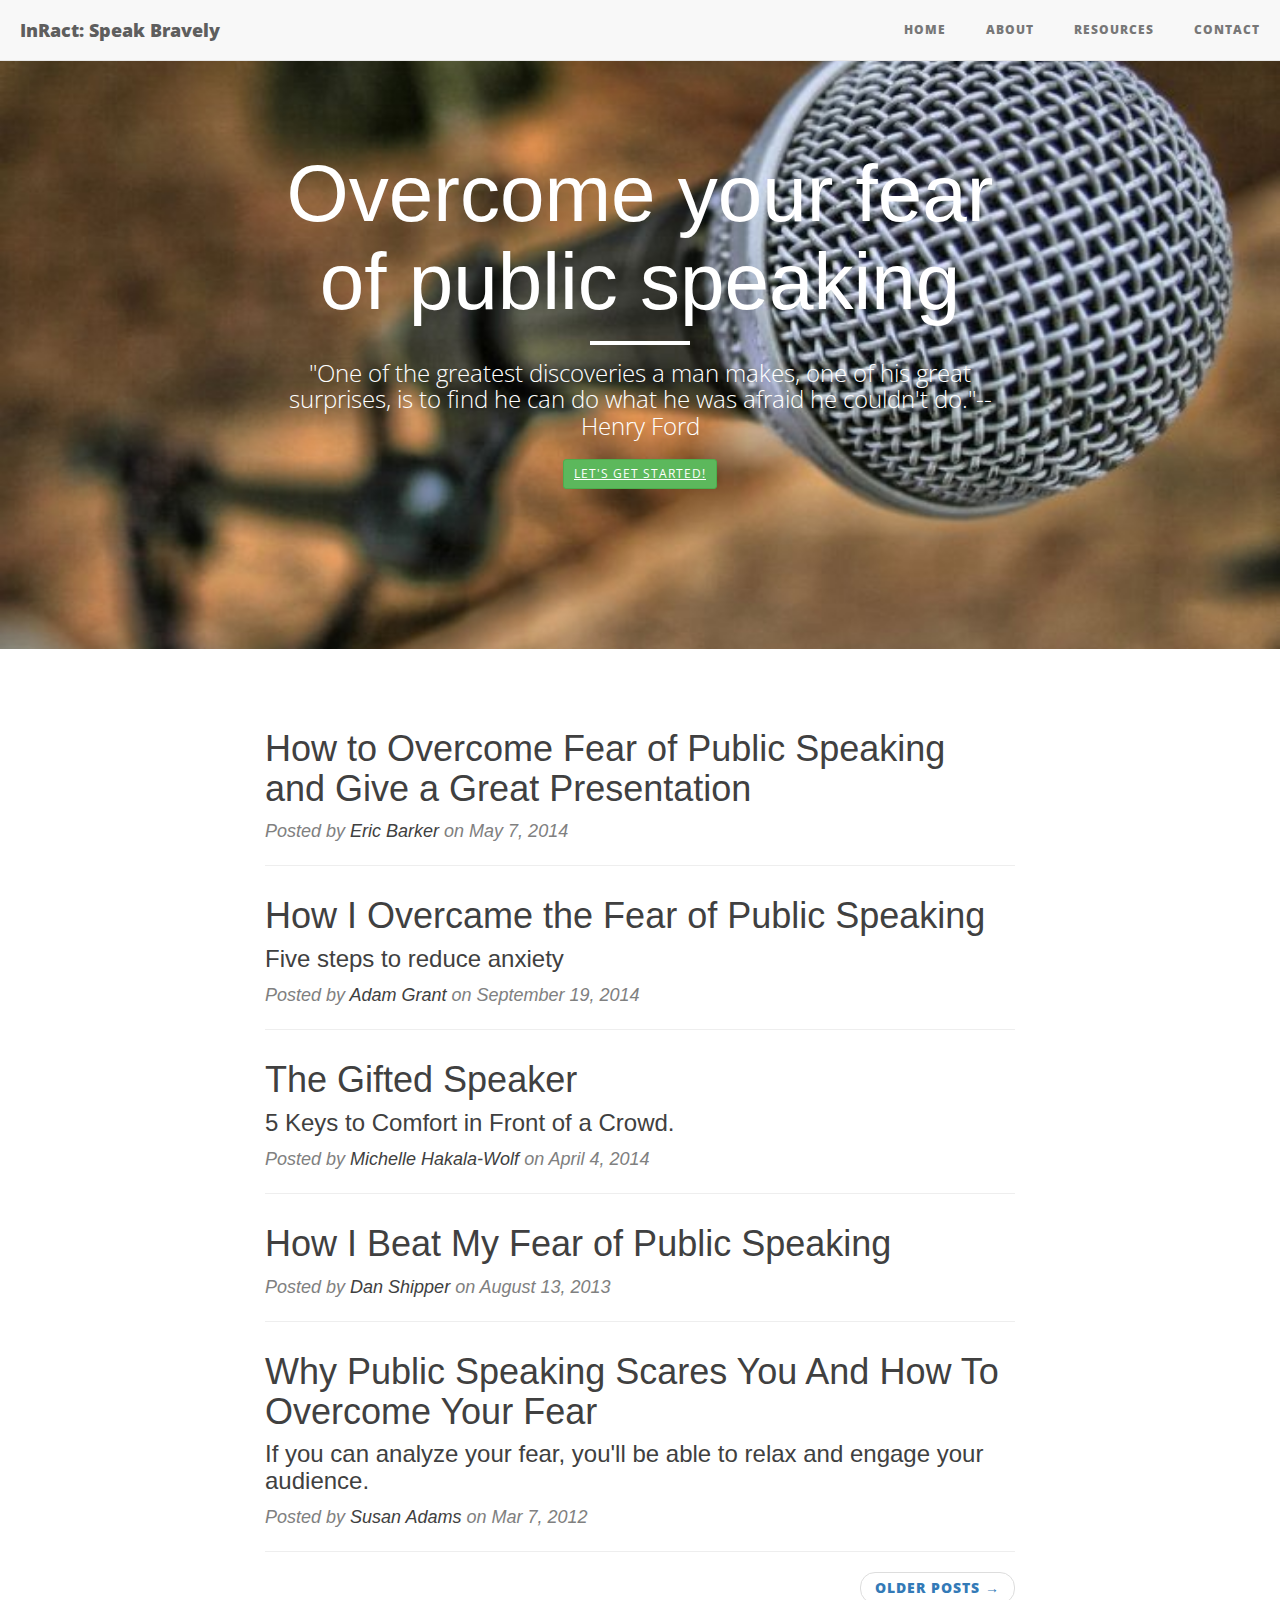
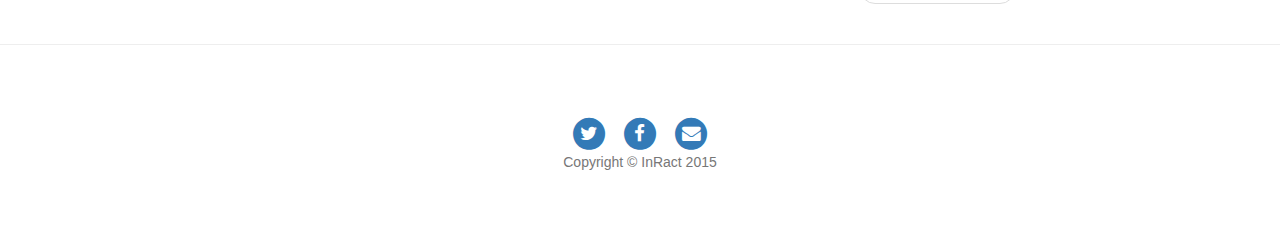
<file: index.html>
<!DOCTYPE html>
<html lang="en">

<head>

    <meta charset="utf-8">
    <meta http-equiv="X-UA-Compatible" content="IE=edge">
    <meta name="viewport" content="width=device-width, initial-scale=1">
    <meta name="description" content="">
    <meta name="author" content="">

    <title>InRact: Speak Bravely</title>

    <!-- Bootstrap Core CSS -->
    <link href="css/bootstrap.min.css" rel="stylesheet">

    <!-- Custom CSS -->
    <link href="css/clean-blog.min.css" rel="stylesheet">

    <!-- Custom Fonts -->
    <link href="http://maxcdn.bootstrapcdn.com/font-awesome/4.1.0/css/font-awesome.min.css" rel="stylesheet" type="text/css">
    <link rel="stylesheet" href="http://maxcdn.bootstrapcdn.com/bootstrap/3.3.5/css/bootstrap.min.css">
    <link href='http://fonts.googleapis.com/css?family=Lora:400,700,400italic,700italic' rel='stylesheet' type='text/css'>
    <link href='http://fonts.googleapis.com/css?family=Open+Sans:300italic,400italic,600italic,700italic,800italic,400,300,600,700,800' rel='stylesheet' type='text/css'>

    <!-- HTML5 Shim and Respond.js IE8 support of HTML5 elements and media queries -->
    <!-- WARNING: Respond.js doesn't work if you view the page via file:// -->
    <!--[if lt IE 9]>
        <script src="https://oss.maxcdn.com/libs/html5shiv/3.7.0/html5shiv.js"></script>
        <script src="https://oss.maxcdn.com/libs/respond.js/1.4.2/respond.min.js"></script>
    <![endif]-->

</head>

<body>

    <!-- Navigation -->
    <nav class="navbar navbar-default navbar-custom navbar-fixed-top">
        <div class="container-fluid">
            <!-- Brand and toggle get grouped for better mobile display -->
            <div class="navbar-header page-scroll">
                <button type="button" class="navbar-toggle" data-toggle="collapse" data-target="#bs-example-navbar-collapse-1">
                    <span class="sr-only">Toggle navigation</span>
                    <span class="icon-bar"></span>
                    <span class="icon-bar"></span>
                    <span class="icon-bar"></span>
                </button>
                <a class="navbar-brand" href="index.html">InRact: Speak Bravely</a>
            </div>

            <!-- Collect the nav links, forms, and other content for toggling -->
            <div class="collapse navbar-collapse" id="bs-example-navbar-collapse-1">
                <ul class="nav navbar-nav navbar-right">
                    <li>
                        <a href="index.html">Home</a>
                    </li>
                    <li>
                        <a href="about.html">About</a>
                    </li>
                    <li>
                        <a href="post.html">Resources</a>
                    </li>
                    <li>
                        <a href="contact.html">Contact</a>
                    </li>
                </ul>
            </div>
            <!-- /.navbar-collapse -->
        </div>
        <!-- /.container -->
    </nav>

    <!-- Page Header -->
    <!-- Set your background image for this header on the line below. -->
    <header class="intro-header" style="background-image: url('img/home-bg.jpg')">
        <div class="container">
            <div class="row">
                <div class="col-lg-8 col-lg-offset-2 col-md-10 col-md-offset-1">
                    <div class="site-heading">
                        <h1>Overcome your fear of public speaking</h1>
                        <hr class="small">
                        <span class="subheading">"One of the greatest discoveries a man makes, one of his great surprises, is to find he can do what he was afraid he couldn't do."-- Henry Ford</span>
                        </br>
                  <p><a href="#services" class="btn btn-sm btn-success"> Let's get started!</a></p>
             </div>
        </div>
  
                    </div>
                </div>
            </div>
        </div>
    </header>

    <!-- Main Content -->
    <section id="services">
    <div class="container">
        <div class="row">
            <div class="col-lg-8 col-lg-offset-2 col-md-10 col-md-offset-1">
                <div class="post-preview">
                    <a href="http://time.com/89814/how-to-overcome-fear-of-public-speaking-and-give-a-great-presentation/">
                        <h2 class="post-title">
                            How to Overcome Fear of Public Speaking and Give a Great Presentation
                        </h2>
                    </a>
                    <p class="post-meta">Posted by <a href="http://time.com/author/eric-barker/">Eric Barker</a> on May 7, 2014</p>
                </div>
                <hr>
                <div class="post-preview">
                    <a href="http://www.huffingtonpost.com/adam-grant/how-i-overcame-the-fear-o_b_5846886.html">
                        <h2 class="post-title">
                            How I Overcame the Fear of Public Speaking
                        </h2>
                        <h3 class="post-subtitle">
                            Five steps to reduce anxiety
                        </h3>
                    </a>
                    <p class="post-meta">Posted by <a href="https://mgmt.wharton.upenn.edu/profile/1323/">Adam Grant</a> on September 19, 2014</p>
                </div>
                <hr>
                <div class="post-preview">
                    <a href="http://www.huffingtonpost.com/michelle-hakalawolf/the-gifted-speaker-5-keys-to-comfort-in-front-of-a-crowd_b_5085845.html">
                        <h2 class="post-title">
                            The Gifted Speaker
                        </h2>
                         <h3 class="post-subtitle">
                            5 Keys to Comfort in Front of a Crowd.
                        </h3>
                    </a>
                    <p class="post-meta">Posted by <a href="http://www.michellehakala.com/">Michelle Hakala-Wolf </a> on April 4, 2014</p>
                </div>
                <hr>
                <div class="post-preview">
                    <a href="http://lifehacker.com/how-i-beat-my-fear-of-public-speaking-1114892182">
                        <h2 class="post-title">
                            How I Beat My Fear of Public Speaking
                        </h2>
                    </a>
                    <p class="post-meta">Posted by <a href="http://danshipper.com/">Dan Shipper</a> on August 13, 2013</p>
                </div>
                <hr>
                <div class="post-preview">
                    <a href="http://www.forbes.com/sites/susanadams/2012/03/07/why-public-speaking-scares-you-and-how-to-overcome-your-fears/">
                        <h2 class="post-title">
                            Why Public Speaking Scares You And How To Overcome Your Fear
                        </h2>
                        <h3 class="post-subtitle">
                            If you can analyze your fear, you'll be able to relax and engage your audience.
                        </h3>
                    </a>
                    <p class="post-meta">Posted by <a href="#">Susan Adams</a> on Mar 7, 2012</p>
                </div>
                <hr>
                <!-- Pager -->
                <ul class="pager">
                    <li class="next">
                        <a href="#">Older Posts &rarr;</a>
                    </li>
                </ul>
            </div>
        </div>
    </div>

    <hr>

    <!-- Footer -->
    <footer>
        <div class="container">
            <div class="row">
                <div class="col-lg-8 col-lg-offset-2 col-md-10 col-md-offset-1">
                    <ul class="list-inline text-center">
                        <li>
                            <a href="#">
                                <span class="fa-stack fa-lg">
                                    <i class="fa fa-circle fa-stack-2x"></i>
                                    <i class="fa fa-twitter fa-stack-1x fa-inverse"></i>
                                </span>
                            </a>
                        </li>
                        <li>
                            <a href="#">
                                <span class="fa-stack fa-lg">
                                    <i class="fa fa-circle fa-stack-2x"></i>
                                    <i class="fa fa-facebook fa-stack-1x fa-inverse"></i>
                                </span>
                            </a>
                        </li>
                        <li>
                            <a href="#">
                                <span class="fa-stack fa-lg">
                                    <i class="fa fa-circle fa-stack-2x"></i>
                                    <i class="fa fa-envelope fa-stack-1x fa-inverse"></i>
                                </span>
                            </a>
                        </li>
                    </ul>
                    <p class="copyright text-muted">Copyright &copy; InRact 2015</p>
                </div>
            </div>
        </div>
    </footer>

    <!-- jQuery -->
    <script src="js/jquery.js"></script>

    <!-- Bootstrap Core JavaScript -->
    <script src="js/bootstrap.min.js"></script>

    <!-- Custom Theme JavaScript -->
    <script src="js/clean-blog.min.js"></script>

</body>

</html>
</file>
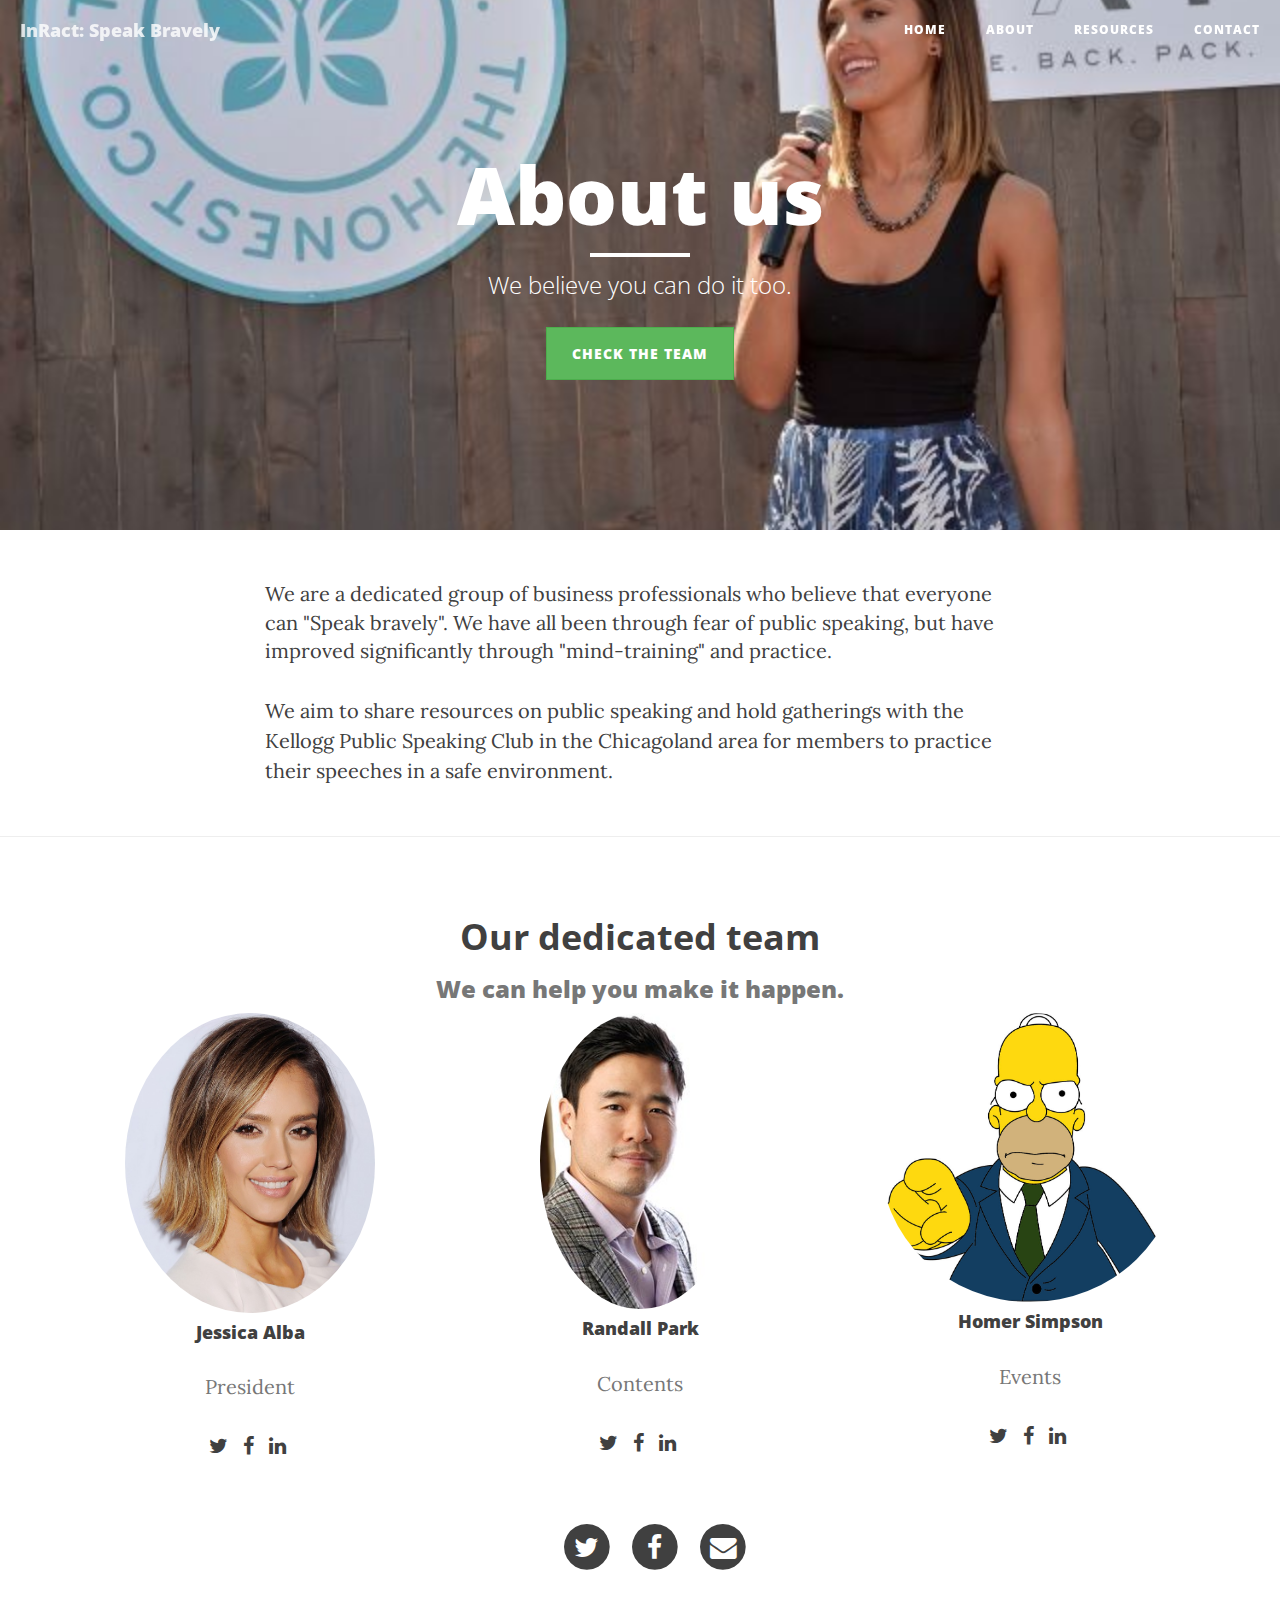
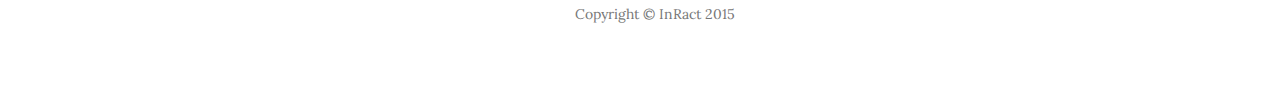
<file: about.html>
<!DOCTYPE html>
<html lang="en">

<head>

    <meta charset="utf-8">
    <meta http-equiv="X-UA-Compatible" content="IE=edge">
    <meta name="viewport" content="width=device-width, initial-scale=1">
    <meta name="description" content="">
    <meta name="author" content="">

    <title>InRact - About</title>

    <!-- Bootstrap Core CSS -->
    <link href="css/bootstrap.min.css" rel="stylesheet">

    <!-- Custom CSS -->
    <link href="css/clean-blog.min.css" rel="stylesheet">

    <!-- Custom Fonts -->
    <link href="http://maxcdn.bootstrapcdn.com/font-awesome/4.1.0/css/font-awesome.min.css" rel="stylesheet" type="text/css">
    <link href='http://fonts.googleapis.com/css?family=Lora:400,700,400italic,700italic' rel='stylesheet' type='text/css'>
    <link href='http://fonts.googleapis.com/css?family=Open+Sans:300italic,400italic,600italic,700italic,800italic,400,300,600,700,800' rel='stylesheet' type='text/css'>

    <!-- HTML5 Shim and Respond.js IE8 support of HTML5 elements and media queries -->
    <!-- WARNING: Respond.js doesn't work if you view the page via file:// -->
    <!--[if lt IE 9]>
        <script src="https://oss.maxcdn.com/libs/html5shiv/3.7.0/html5shiv.js"></script>
        <script src="https://oss.maxcdn.com/libs/respond.js/1.4.2/respond.min.js"></script>
    <![endif]-->

</head>

<body>

    <!-- Navigation -->
    <nav class="navbar navbar-default navbar-custom navbar-fixed-top">
        <div class="container-fluid">
            <!-- Brand and toggle get grouped for better mobile display -->
            <div class="navbar-header page-scroll">
                <button type="button" class="navbar-toggle" data-toggle="collapse" data-target="#bs-example-navbar-collapse-1">
                    <span class="sr-only">Toggle navigation</span>
                    <span class="icon-bar"></span>
                    <span class="icon-bar"></span>
                    <span class="icon-bar"></span>
                </button>
                <a class="navbar-brand" href="index.html">InRact: Speak Bravely</a>
            </div>

            <!-- Collect the nav links, forms, and other content for toggling -->
            <div class="collapse navbar-collapse" id="bs-example-navbar-collapse-1">
                <ul class="nav navbar-nav navbar-right">
                    <li>
                        <a href="index.html">Home</a>
                    </li>
                    <li>
                        <a href="about.html">About</a>
                    </li>
                    <li>
                        <a href="post.html">Resources</a>
                    </li>
                    <li>
                        <a href="contact.html">Contact</a>
                    </li>
                </ul>
            </div>
            <!-- /.navbar-collapse -->
        </div>
        <!-- /.container -->
    </nav>

    <!-- Page Header -->
    <!-- Set your background image for this header on the line below. -->
    <header class="intro-header" style="background-image: url('img/about-bg.jpg'); vertical-align: top;">
        <div class="container">
            <div class="row">
                <div class="col-lg-8 col-lg-offset-2 col-md-10 col-md-offset-1">
                    <div class="page-heading">
                        <h1>About us</h1>
                        <hr class="small">
                        <span class="subheading">We believe you can do it too.</span>
                        </br>
                        <a href="#team" class="btn btn-sm btn-success"> Check the team</a>
                    </div>
                </div>
            </div>
        </div>
    </header>

    <!-- Main Content (About us) -->
    <div class="container">
        <div class="row">
            <div class="col-lg-8 col-lg-offset-2 col-md-10 col-md-offset-1">
                We are a dedicated group of business professionals who believe that everyone can "Speak bravely". We have all been through fear of public speaking, but have improved significantly through "mind-training" and practice.
                <p> We aim to share resources on public speaking and hold gatherings with the Kellogg Public Speaking Club in the Chicagoland area for members to practice their speeches in a safe environment.
            </div>
        </div>
    </div>
    <hr>
    <!-- Team info -->
        <section id="team">
        <div class="container">
            <div class="row">
                <div class="col-lg-12 text-center">
                    <h2 class="section-heading">Our dedicated team</h2>
                    <h3 class="section-subheading text-muted">We can help you make it happen.</h3>
                </div>
            </div>
            <center>
            <div class="row">
                <div class="col-sm-4">
                    <div class="team-member">
                        <img src="img/jalba.jpg" class="img-responsive img-circle" alt="" height="250" width="250">
                        <h4>Jessica Alba</h4>
                        <p class="text-muted">President</p>
                        <ul class="list-inline social-buttons">
                            <li><a href="#"><i class="fa fa-twitter"></i></a>
                            </li>
                            <li><a href="#"><i class="fa fa-facebook"></i></a>
                            </li>
                            <li><a href="#"><i class="fa fa-linkedin"></i></a>
                            </li>
                        </ul>
                    </div>
                </div>
                <div class="col-sm-4">
                    <div class="team-member">
                        <img src="img/rpark.jpg" class="img-responsive img-circle" alt="" width="200">
                        <h4>Randall Park</h4>
                        <p class="text-muted">Contents</p>
                        <ul class="list-inline social-buttons">
                            <li><a href="#"><i class="fa fa-twitter"></i></a>
                            </li>
                            <li><a href="#"><i class="fa fa-facebook"></i></a>
                            </li>
                            <li><a href="#"><i class="fa fa-linkedin"></i></a>
                            </li>
                        </ul>
                    </div>
                </div>
                <div class="col-sm-4">
                    <div class="team-member">
                        <img src="img/hsimpson.jpg" class="img-responsive img-circle" alt="" width="300" >
                        <h4>Homer Simpson</h4>
                        <p class="text-muted">Events</p>
                        <ul class="list-inline social-buttons">
                            <li><a href="#"><i class="fa fa-twitter"></i></a>
                            </li>
                            <li><a href="#"><i class="fa fa-facebook"></i></a>
                            </li>
                            <li><a href="#"><i class="fa fa-linkedin"></i></a>
                            </li>
                        </ul>
                    </div>
                </div>
            </div>
            </center>
    <!-- Footer -->
    <footer>
        <div class="container">
            <div class="row">
                <div class="col-lg-8 col-lg-offset-2 col-md-10 col-md-offset-1">
                    <ul class="list-inline text-center">
                        <li>
                            <a href="#">
                                <span class="fa-stack fa-lg">
                                    <i class="fa fa-circle fa-stack-2x"></i>
                                    <i class="fa fa-twitter fa-stack-1x fa-inverse"></i>
                                </span>
                            </a>
                        </li>
                        <li>
                            <a href="#">
                                <span class="fa-stack fa-lg">
                                    <i class="fa fa-circle fa-stack-2x"></i>
                                    <i class="fa fa-facebook fa-stack-1x fa-inverse"></i>
                                </span>
                            </a>
                        </li>
                        <li>
                            <a href="#">
                                <span class="fa-stack fa-lg">
                                    <i class="fa fa-circle fa-stack-2x"></i>
                                    <i class="fa fa-envelope fa-stack-1x fa-inverse"></i>
                                </span>
                            </a>
                        </li>
                    </ul>
                    <p class="copyright text-muted">Copyright &copy; InRact 2015</p>
                </div>
            </div>
        </div>
    </footer>

    <!-- jQuery -->
    <script src="js/jquery.js"></script>

    <!-- Bootstrap Core JavaScript -->
    <script src="js/bootstrap.min.js"></script>

    <!-- Custom Theme JavaScript -->
    <script src="js/clean-blog.min.js"></script>

</body>

</html>
</file>
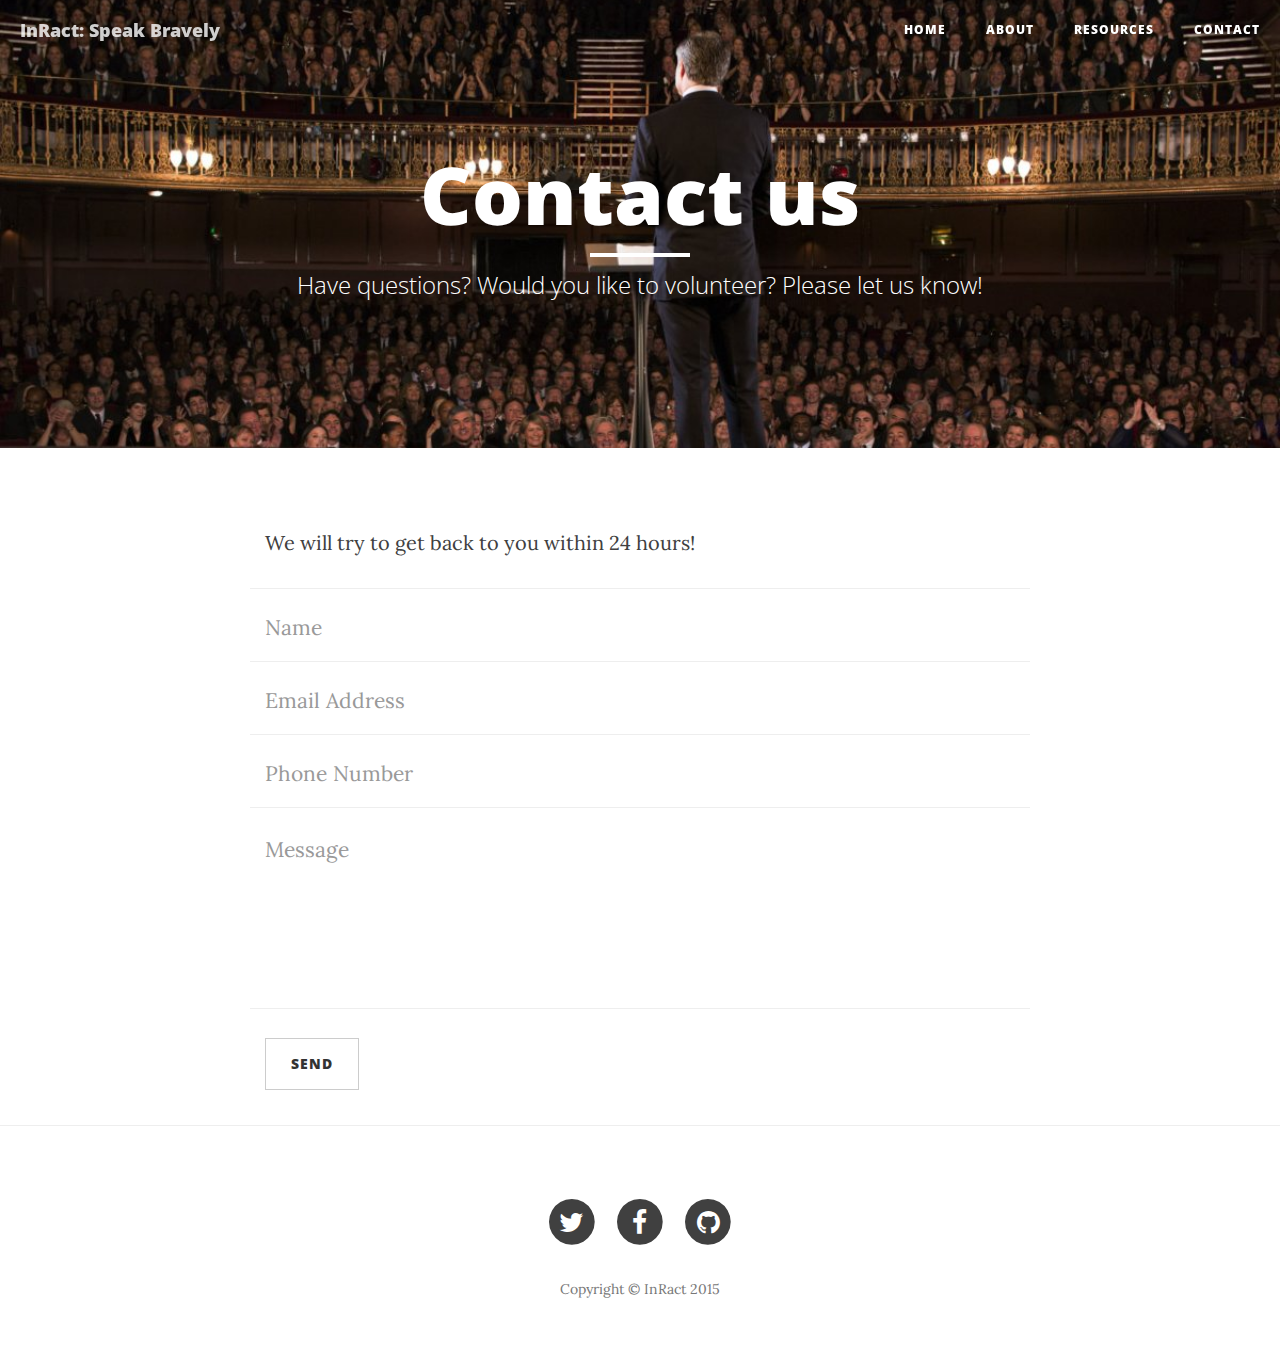
<file: contact.html>
<!DOCTYPE html>
<html lang="en">

<head>

    <meta charset="utf-8">
    <meta http-equiv="X-UA-Compatible" content="IE=edge">
    <meta name="viewport" content="width=device-width, initial-scale=1">
    <meta name="description" content="">
    <meta name="author" content="">

    <title>InRact - Contact</title>

    <!-- Bootstrap Core CSS -->
    <link href="css/bootstrap.min.css" rel="stylesheet">

    <!-- Custom CSS -->
    <link href="css/clean-blog.min.css" rel="stylesheet">

    <!-- Custom Fonts -->
    <link href="http://maxcdn.bootstrapcdn.com/font-awesome/4.1.0/css/font-awesome.min.css" rel="stylesheet" type="text/css">
    <link href='http://fonts.googleapis.com/css?family=Lora:400,700,400italic,700italic' rel='stylesheet' type='text/css'>
    <link href='http://fonts.googleapis.com/css?family=Open+Sans:300italic,400italic,600italic,700italic,800italic,400,300,600,700,800' rel='stylesheet' type='text/css'>

    <!-- HTML5 Shim and Respond.js IE8 support of HTML5 elements and media queries -->
    <!-- WARNING: Respond.js doesn't work if you view the page via file:// -->
    <!--[if lt IE 9]>
        <script src="https://oss.maxcdn.com/libs/html5shiv/3.7.0/html5shiv.js"></script>
        <script src="https://oss.maxcdn.com/libs/respond.js/1.4.2/respond.min.js"></script>
    <![endif]-->

</head>

<body>

    <!-- Navigation -->
    <nav class="navbar navbar-default navbar-custom navbar-fixed-top">
        <div class="container-fluid">
            <!-- Brand and toggle get grouped for better mobile display -->
            <div class="navbar-header page-scroll">
                <button type="button" class="navbar-toggle" data-toggle="collapse" data-target="#bs-example-navbar-collapse-1">
                    <span class="sr-only">Toggle navigation</span>
                    <span class="icon-bar"></span>
                    <span class="icon-bar"></span>
                    <span class="icon-bar"></span>
                </button>
                <a class="navbar-brand" href="index.html">InRact: Speak Bravely</a>
            </div>

            <!-- Collect the nav links, forms, and other content for toggling -->
            <div class="collapse navbar-collapse" id="bs-example-navbar-collapse-1">
                <ul class="nav navbar-nav navbar-right">
                    <li>
                        <a href="index.html">Home</a>
                    </li>
                    <li>
                        <a href="about.html">About</a>
                    </li>
                    <li>
                        <a href="post.html">Resources</a>
                    </li>
                    <li>
                        <a href="contact.html">Contact</a>
                    </li>
                </ul>
            </div>
            <!-- /.navbar-collapse -->
        </div>
        <!-- /.container -->
    </nav>

    <!-- Page Header -->
    <!-- Set your background image for this header on the line below. -->
    <header class="intro-header" style="background-image: url('img/contact-bg.jpg')">
        <div class="container">
            <div class="row">
                <div class="col-lg-8 col-lg-offset-2 col-md-10 col-md-offset-1">
                    <div class="page-heading">
                        <h1>Contact us</h1>
                        <hr class="small">
                        <span class="subheading">Have questions? Would you like to volunteer? Please let us know! </span>
                    </div>
                </div>
            </div>
        </div>
    </header>

    <!-- Main Content -->
    <div class="container">
        <div class="row">
            <div class="col-lg-8 col-lg-offset-2 col-md-10 col-md-offset-1">
                <p>We will try to get back to you within 24 hours!</p>
                <!-- Contact Form - Enter your email address on line 19 of the mail/contact_me.php file to make this form work. -->
                <!-- WARNING: Some web hosts do not allow emails to be sent through forms to common mail hosts like Gmail or Yahoo. It's recommended that you use a private domain email address! -->
                <!-- NOTE: To use the contact form, your site must be on a live web host with PHP! The form will not work locally! -->
                <form name="sentMessage" id="contactForm" novalidate>
                    <div class="row control-group">
                        <div class="form-group col-xs-12 floating-label-form-group controls">
                            <label>Name</label>
                            <input type="text" class="form-control" placeholder="Name" id="name" required data-validation-required-message="Please enter your name.">
                            <p class="help-block text-danger"></p>
                        </div>
                    </div>
                    <div class="row control-group">
                        <div class="form-group col-xs-12 floating-label-form-group controls">
                            <label>Email Address</label>
                            <input type="email" class="form-control" placeholder="Email Address" id="email" required data-validation-required-message="Please enter your email address.">
                            <p class="help-block text-danger"></p>
                        </div>
                    </div>
                    <div class="row control-group">
                        <div class="form-group col-xs-12 floating-label-form-group controls">
                            <label>Phone Number</label>
                            <input type="tel" class="form-control" placeholder="Phone Number" id="phone" required data-validation-required-message="Please enter your phone number.">
                            <p class="help-block text-danger"></p>
                        </div>
                    </div>
                    <div class="row control-group">
                        <div class="form-group col-xs-12 floating-label-form-group controls">
                            <label>Message</label>
                            <textarea rows="5" class="form-control" placeholder="Message" id="message" required data-validation-required-message="Please enter a message."></textarea>
                            <p class="help-block text-danger"></p>
                        </div>
                    </div>
                    <br>
                    <div id="success"></div>
                    <div class="row">
                        <div class="form-group col-xs-12">
                            <button type="submit" class="btn btn-default">Send</button>
                        </div>
                    </div>
                </form>
            </div>
        </div>
    </div>

    <hr>

    <!-- Footer -->
    <footer>
        <div class="container">
            <div class="row">
                <div class="col-lg-8 col-lg-offset-2 col-md-10 col-md-offset-1">
                    <ul class="list-inline text-center">
                        <li>
                            <a href="#">
                                <span class="fa-stack fa-lg">
                                    <i class="fa fa-circle fa-stack-2x"></i>
                                    <i class="fa fa-twitter fa-stack-1x fa-inverse"></i>
                                </span>
                            </a>
                        </li>
                        <li>
                            <a href="#">
                                <span class="fa-stack fa-lg">
                                    <i class="fa fa-circle fa-stack-2x"></i>
                                    <i class="fa fa-facebook fa-stack-1x fa-inverse"></i>
                                </span>
                            </a>
                        </li>
                        <li>
                            <a href="#">
                                <span class="fa-stack fa-lg">
                                    <i class="fa fa-circle fa-stack-2x"></i>
                                    <i class="fa fa-github fa-stack-1x fa-inverse"></i>
                                </span>
                            </a>
                        </li>
                    </ul>
                    <p class="copyright text-muted">Copyright &copy; InRact 2015</p>
                </div>
            </div>
        </div>
    </footer>

    <!-- jQuery -->
    <script src="js/jquery.js"></script>

    <!-- Bootstrap Core JavaScript -->
    <script src="js/bootstrap.min.js"></script>

    <!-- Custom Theme JavaScript -->
    <script src="js/clean-blog.min.js"></script>

</body>

</html>
</file>
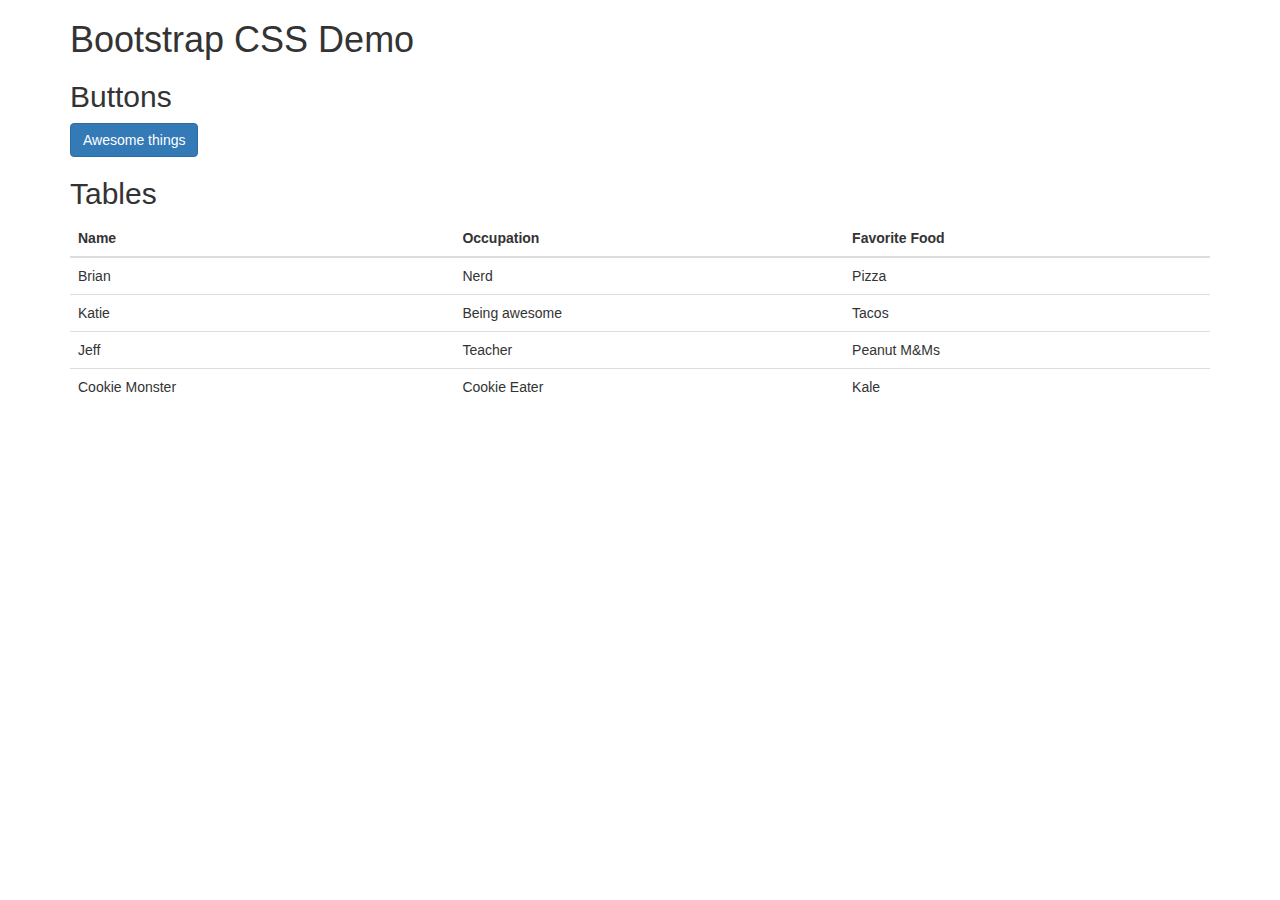
<file: css-hw2.html>
<!DOCTYPE html>
<html>
<head>
  <title>Bootstrap Me</title>
  <meta charset="UTF-8">
  <link rel="stylesheet" href="http://maxcdn.bootstrapcdn.com/bootstrap/3.3.5/css/bootstrap.min.css">
  <script src="http://ajax.googleapis.com/ajax/libs/jquery/1.11.3/jquery.min.js"></script>
  <script src="http://maxcdn.bootstrapcdn.com/bootstrap/3.3.5/js/bootstrap.min.js"></script>
</head>
<body>
  <div class="container">
    
    <h1>Bootstrap CSS Demo</h1>

    <h2>Buttons</h2>

    <p>
      <a class="btn btn-primary" href="http://golearntocode.com/">Awesome things</a>
    </p>

    <h2>Tables</h2>

    <table class="table table-hover">
      <thead>
        <tr>
          <th>Name</th>
          <th>Occupation</th>
          <th>Favorite Food</th>
        </tr>
      </thead>
      <tbody>
        <tr>
          <td>Brian</td>
          <td>Nerd</td>
          <td>Pizza</td>
        </tr>
        <tr>
          <td>Katie</td>
          <td>Being awesome</td>
          <td>Tacos</td>
        </tr>
        <tr>
          <td>Jeff</td>
          <td>Teacher</td>
          <td>Peanut M&Ms</td>
        </tr>
        <tr>
          <td>Cookie Monster</td>
          <td>Cookie Eater</td>
          <td>Kale</td>
        </tr>
      </tbody>
    </table>
  </div>
</body>
</html>
</file>
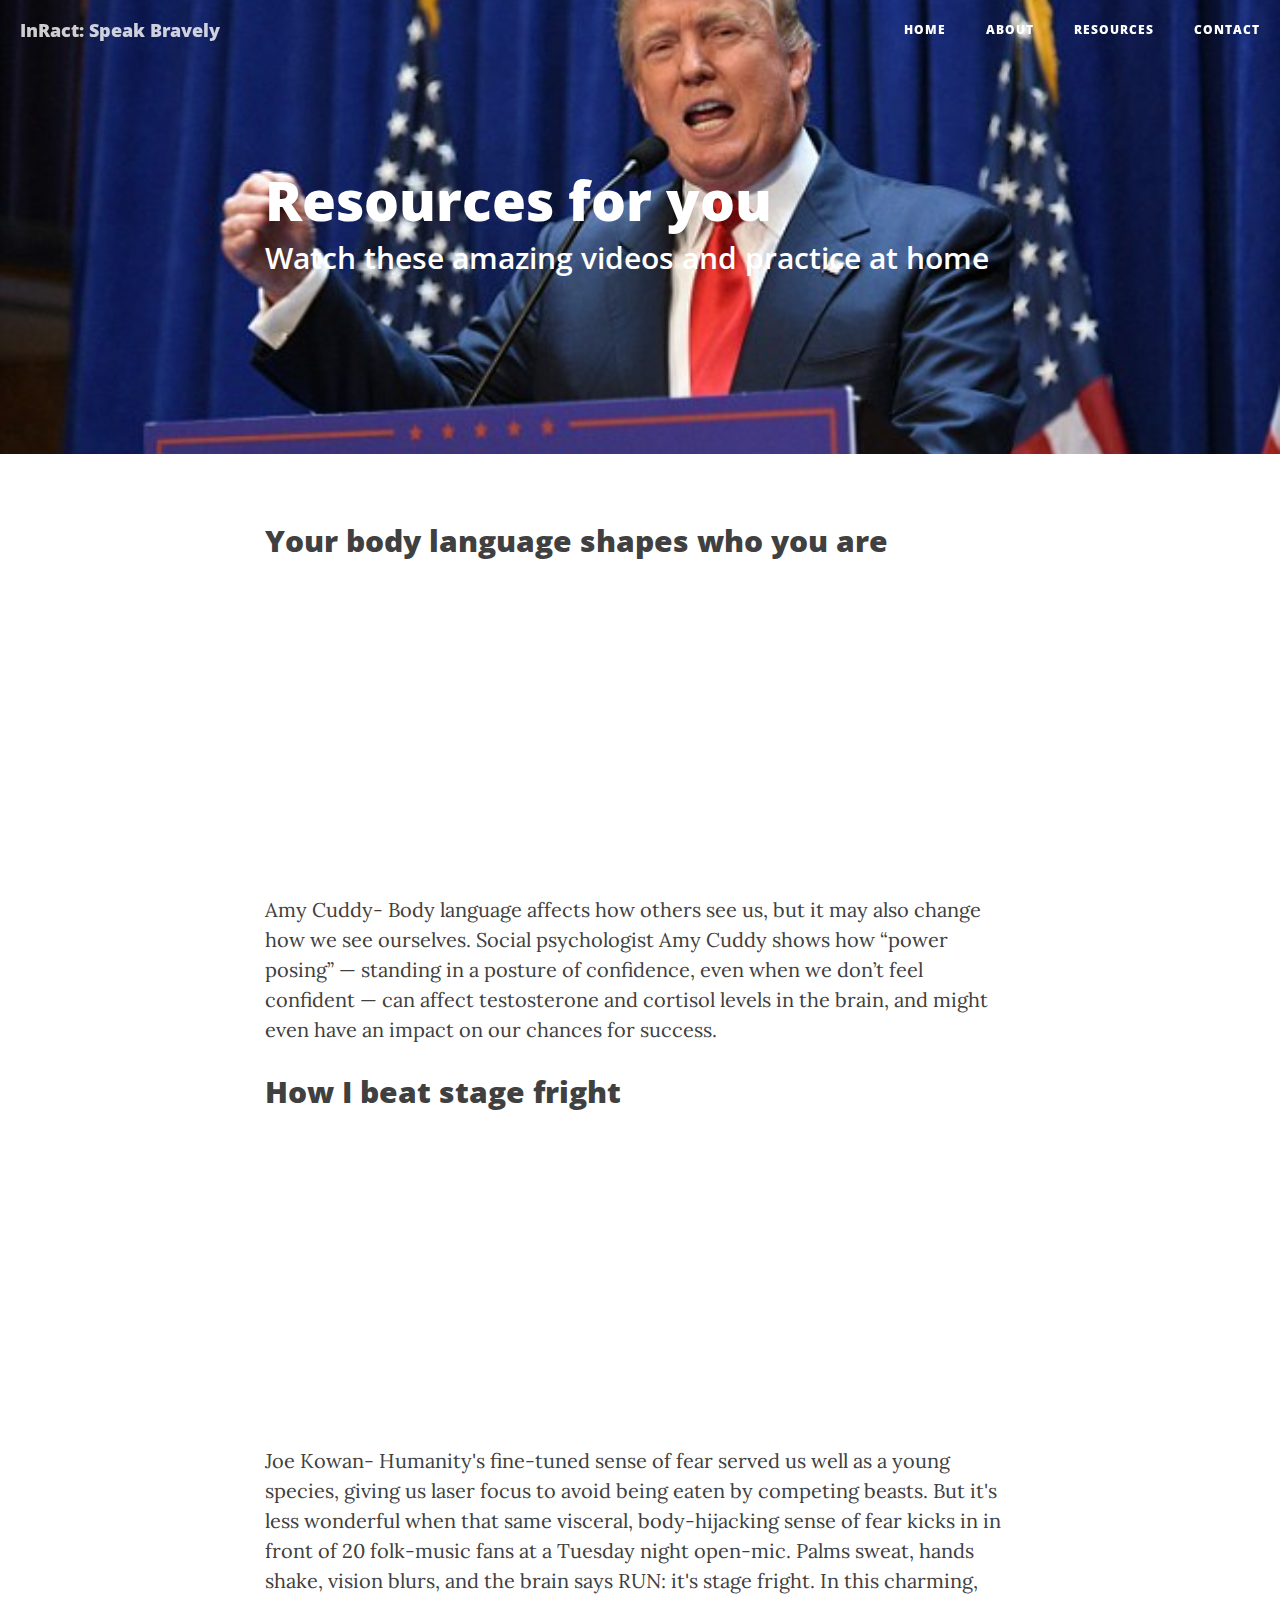
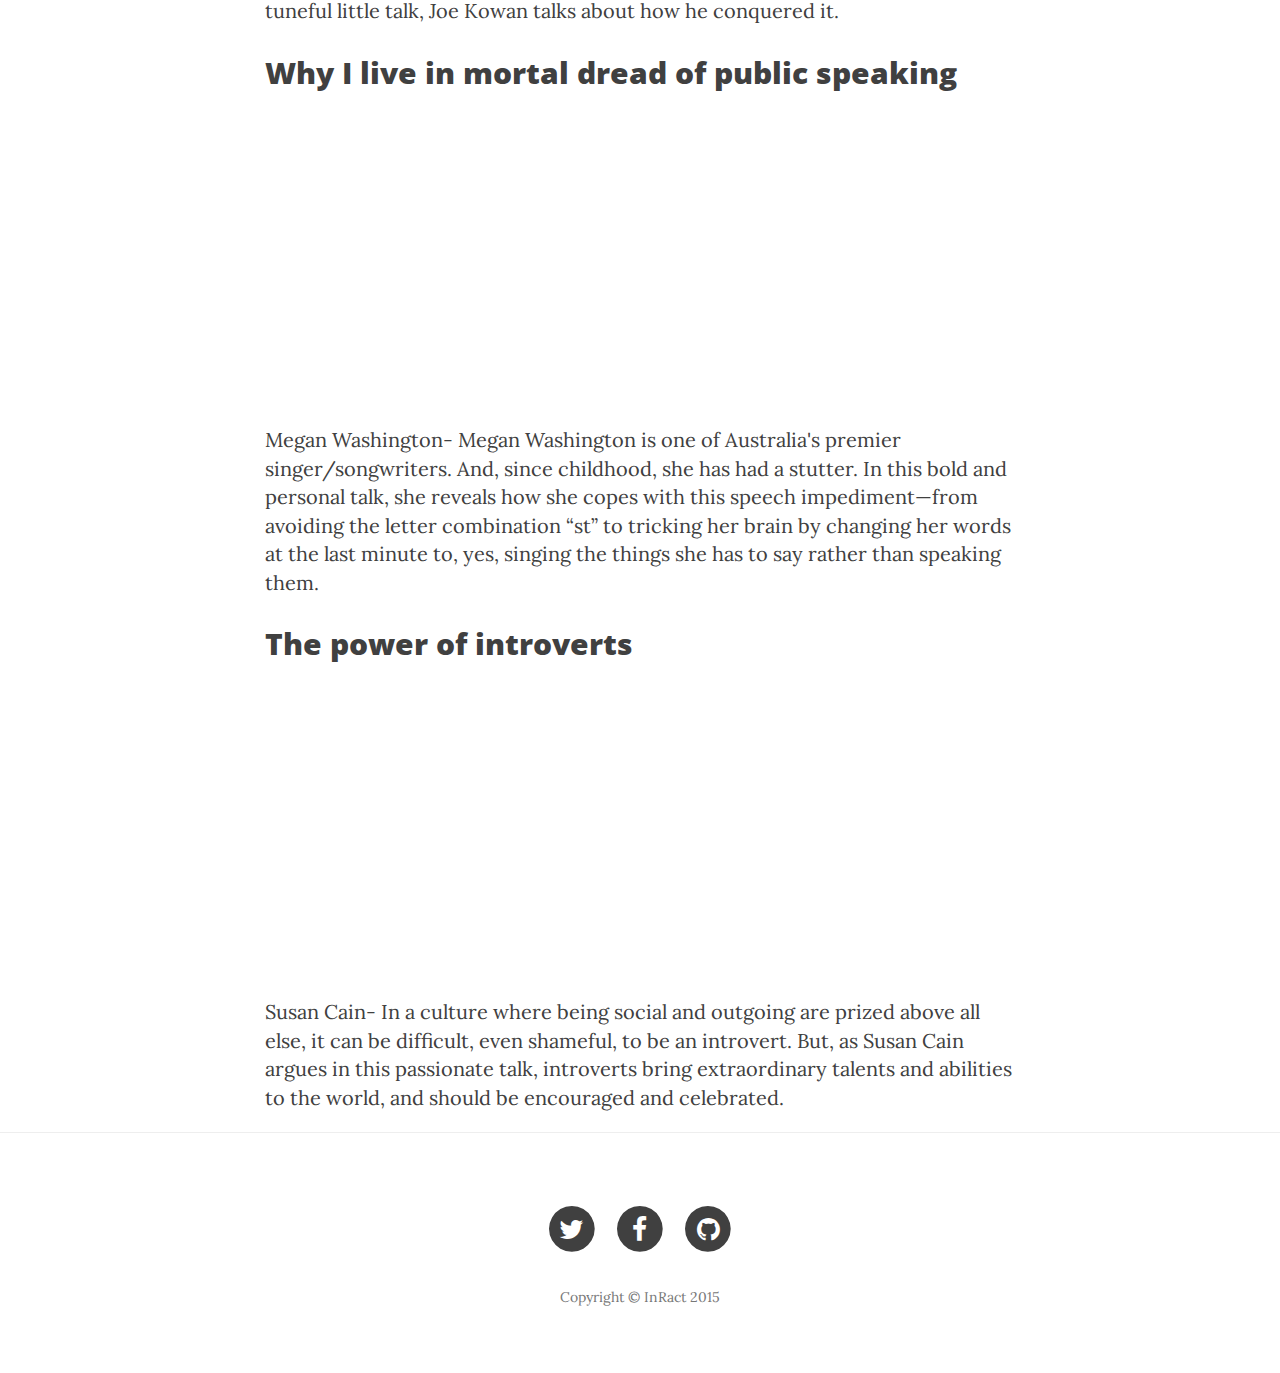
<file: post.html>
<!DOCTYPE html>
<html lang="en">

<head>

    <meta charset="utf-8">
    <meta http-equiv="X-UA-Compatible" content="IE=edge">
    <meta name="viewport" content="width=device-width, initial-scale=1">
    <meta name="description" content="">
    <meta name="author" content="">

    <title>InRact- Speak bravely </title>

    <!-- Bootstrap Core CSS -->
    <link href="css/bootstrap.min.css" rel="stylesheet">

    <!-- Custom CSS -->
    <link href="css/clean-blog.min.css" rel="stylesheet">

    <!-- Custom Fonts -->
    <link href="http://maxcdn.bootstrapcdn.com/font-awesome/4.1.0/css/font-awesome.min.css" rel="stylesheet" type="text/css">
    <link href='http://fonts.googleapis.com/css?family=Lora:400,700,400italic,700italic' rel='stylesheet' type='text/css'>
    <link href='http://fonts.googleapis.com/css?family=Open+Sans:300italic,400italic,600italic,700italic,800italic,400,300,600,700,800' rel='stylesheet' type='text/css'>

    <!-- HTML5 Shim and Respond.js IE8 support of HTML5 elements and media queries -->
    <!-- WARNING: Respond.js doesn't work if you view the page via file:// -->
    <!--[if lt IE 9]>
        <script src="https://oss.maxcdn.com/libs/html5shiv/3.7.0/html5shiv.js"></script>
        <script src="https://oss.maxcdn.com/libs/respond.js/1.4.2/respond.min.js"></script>
    <![endif]-->

</head>

<body>

    <!-- Navigation -->
    <nav class="navbar navbar-default navbar-custom navbar-fixed-top">
        <div class="container-fluid">
            <!-- Brand and toggle get grouped for better mobile display -->
            <div class="navbar-header page-scroll">
                <button type="button" class="navbar-toggle" data-toggle="collapse" data-target="#bs-example-navbar-collapse-1">
                    <span class="sr-only">Toggle navigation</span>
                    <span class="icon-bar"></span>
                    <span class="icon-bar"></span>
                    <span class="icon-bar"></span>
                </button>
                <a class="navbar-brand" href="index.html">InRact: Speak Bravely</a>
            </div>

            <!-- Collect the nav links, forms, and other content for toggling -->
            <div class="collapse navbar-collapse" id="bs-example-navbar-collapse-1">
                <ul class="nav navbar-nav navbar-right">
                    <li>
                        <a href="index.html">Home</a>
                    </li>
                    <li>
                        <a href="about.html">About</a>
                    </li>
                    <li>
                        <a href="post.html">Resources</a>
                    </li>
                    <li>
                        <a href="contact.html">Contact</a>
                    </li>
                </ul>
            </div>
            <!-- /.navbar-collapse -->
        </div>
        <!-- /.container -->
    </nav>

    <!-- Page Header -->
    <!-- Set your background image for this header on the line below. -->
    <header class="intro-header" style="background-image: url('img/post-bg.jpg')">
        <div class="container">
            <div class="row">
                <div class="col-lg-8 col-lg-offset-2 col-md-10 col-md-offset-1">
                    <div class="post-heading">
                        <h1>Resources for you</h1>
                        <h2 class="subheading">Watch these amazing videos and practice at home</h2>
                    </div>
                </div>
            </div>
        </div>
    </header>

    <!-- Post Content -->
    <article>
        <div class="container">
            <div class="row">
                <div class="col-lg-8 col-lg-offset-2 col-md-10 col-md-offset-1">
                    <h2>Your body language shapes who you are </h2>
                    <p>
                    <iframe width="600" height="300" src="https://www.youtube.com/embed/Ks-_Mh1QhMc" frameborder="0" allowfullscreen></iframe>
                    </br>
                    Amy Cuddy- Body language affects how others see us, but it may also change how we see ourselves. Social psychologist Amy Cuddy shows how “power posing” — standing in a posture of confidence, even when we don’t feel confident — can affect testosterone and cortisol levels in the brain, and might even have an impact on our chances for success.
                    <p>
                    <h2>How I beat stage fright </h2>
                    <p>
                    <iframe width="600" height="300" src="https://www.youtube.com/embed/lq_BVyou38s" frameborder="0" allowfullscreen></iframe>
                    </br>
                    Joe Kowan- Humanity's fine-tuned sense of fear served us well as a young species, giving us laser focus to avoid being eaten by competing beasts. But it's less wonderful when that same visceral, body-hijacking sense of fear kicks in in front of 20 folk-music fans at a Tuesday night open-mic. Palms sweat, hands shake, vision blurs, and the brain says RUN: it's stage fright. In this charming, tuneful little talk, Joe Kowan talks about how he conquered it.
                    </p>
                    <h2>Why I live in mortal dread of public speaking </h2>
                    </p>
                    <iframe width="600" height="300" src="https://www.youtube.com/embed/xDH0BfsPVS8" frameborder="0" allowfullscreen></iframe>
                    </br>
                    Megan Washington- Megan Washington is one of Australia's premier singer/songwriters. And, since childhood, she has had a stutter. In this bold and personal talk, she reveals how she copes with this speech impediment—from avoiding the letter combination “st” to tricking her brain by changing her words at the last minute to, yes, singing the things she has to say rather than speaking them.
                    <P>
                    <h2>The power of introverts </h2>
                    </p>
                    <iframe width="600" height="300" src="https://www.youtube.com/embed/c0KYU2j0TM4" frameborder="0" allowfullscreen></iframe>
                    </br>
                    Susan Cain- In a culture where being social and outgoing are prized above all else, it can be difficult, even shameful, to be an introvert. But, as Susan Cain argues in this passionate talk, introverts bring extraordinary talents and abilities to the world, and should be encouraged and celebrated.
                </div>
            </div>
        </div>
    </article>

    <hr>

    <!-- Footer -->
    <footer>
        <div class="container">
            <div class="row">
                <div class="col-lg-8 col-lg-offset-2 col-md-10 col-md-offset-1">
                    <ul class="list-inline text-center">
                        <li>
                            <a href="#">
                                <span class="fa-stack fa-lg">
                                    <i class="fa fa-circle fa-stack-2x"></i>
                                    <i class="fa fa-twitter fa-stack-1x fa-inverse"></i>
                                </span>
                            </a>
                        </li>
                        <li>
                            <a href="#">
                                <span class="fa-stack fa-lg">
                                    <i class="fa fa-circle fa-stack-2x"></i>
                                    <i class="fa fa-facebook fa-stack-1x fa-inverse"></i>
                                </span>
                            </a>
                        </li>
                        <li>
                            <a href="#">
                                <span class="fa-stack fa-lg">
                                    <i class="fa fa-circle fa-stack-2x"></i>
                                    <i class="fa fa-github fa-stack-1x fa-inverse"></i>
                                </span>
                            </a>
                        </li>
                    </ul>
                    <p class="copyright text-muted">Copyright &copy; InRact 2015</p>
                </div>
            </div>
        </div>
    </footer>

    <!-- jQuery -->
    <script src="js/jquery.js"></script>

    <!-- Bootstrap Core JavaScript -->
    <script src="js/bootstrap.min.js"></script>

    <!-- Custom Theme JavaScript -->
    <script src="js/clean-blog.min.js"></script>

</body>

</html>
</file>
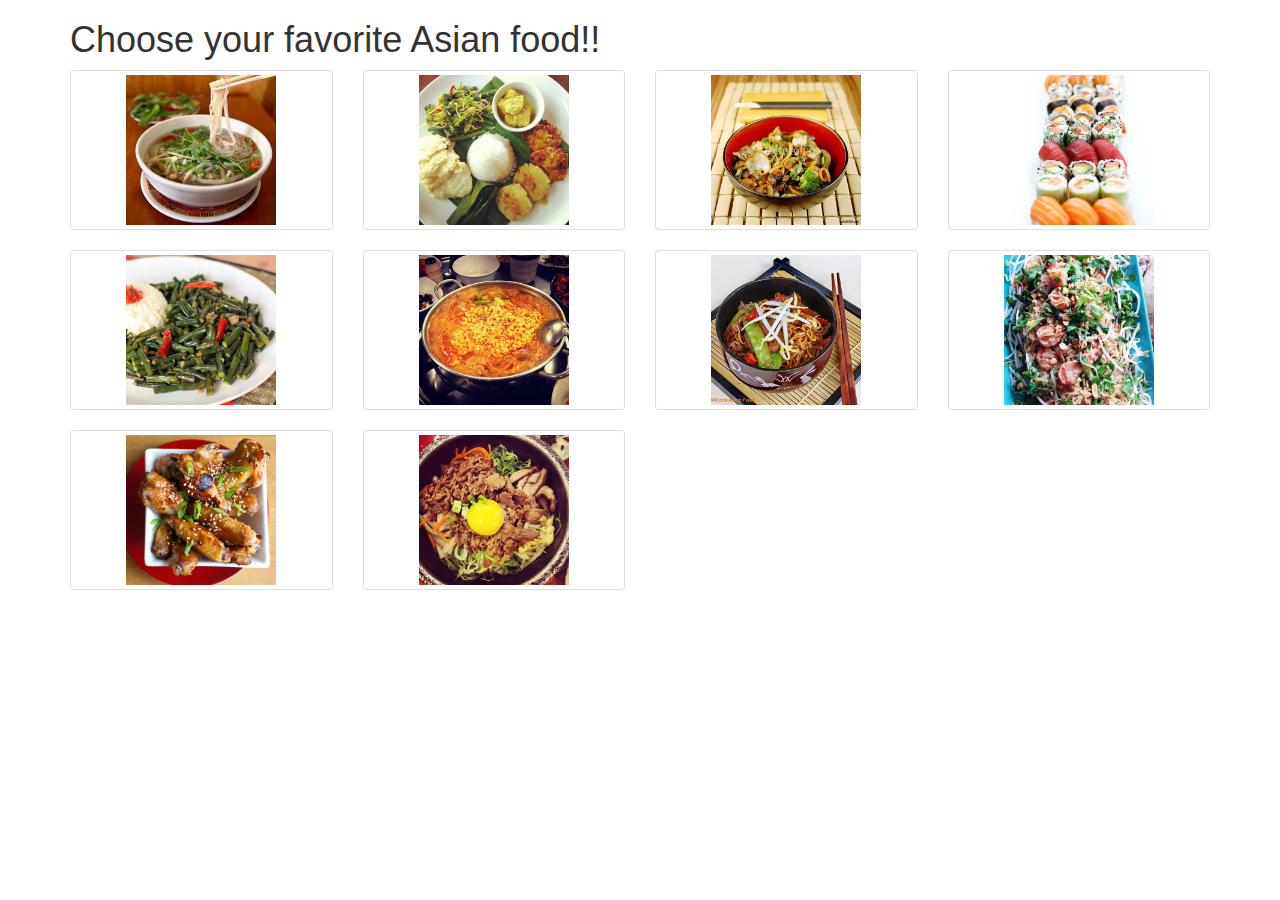
<file: jsapp_food/food.html>
<!DOCTYPE html>
<html lang="en">
  <head>
    <meta charset="utf-8">
    <meta http-equiv="X-UA-Compatible" content="IE=edge">
    <meta name="viewport" content="width=device-width, initial-scale=1">
    <title>KIEI-924 is pretty sweet</title>
    <!-- Bootstrap and jQuery -->
    <link rel="stylesheet" href="http://maxcdn.bootstrapcdn.com/bootstrap/3.3.5/css/bootstrap.min.css">
    <link rel="stylesheet" href="food.css">
    <script src="http://ajax.googleapis.com/ajax/libs/jquery/1.11.3/jquery.min.js"></script>
    <script src="http://maxcdn.bootstrapcdn.com/bootstrap/3.3.5/js/bootstrap.min.js"></script>
    <!-- My own Javascript -->
    <script src="food.js"></script>
  </head>
  <body>
    <div class="container">
      <h1>Choose your favorite Asian food!!</h1>
      <div class="row">
        <div class="col-xs-3 col-sm-3">
          <a href="#" class="thumbnail"><img src="images/1.png"></a>
        </div>
        <div class="col-xs-3 col-sm-3">
          <a href="#" class="thumbnail"><img src="images/2.jpg"></a>
        </div>
        <div class="col-xs-3 col-sm-3">
          <a href="#" class="thumbnail"><img src="images/3.jpg"></a>
        </div>
        <div class="col-xs-3 col-sm-3">
          <a href="#" class="thumbnail"><img src="images/4.jpg"></a>
        </div>
        <div class="col-xs-3 col-sm-3">
          <a href="#" class="thumbnail"><img src="images/5.jpg"></a>
        </div>
        <div class="col-xs-3 col-sm-3">
          <a href="#" class="thumbnail"><img src="images/6.jpg"></a>
        </div>
        <div class="col-xs-3 col-sm-3">
          <a href="#" class="thumbnail"><img src="images/7.jpg"></a>
        </div>
        <div class="col-xs-3 col-sm-3">
          <a href="#" class="thumbnail"><img src="images/8.jpg"></a>
        </div>
        <div class="col-xs-3 col-sm-3">
          <a href="#" class="thumbnail"><img src="images/9.jpg"></a>
        </div>
        <div class="col-xs-3 col-sm-3">
          <a href="#" class="thumbnail"><img src="images/10.jpg"></a>
        
        </div>
      </div>
    </div>
  </body>
</html>
</file>
<file: jsapp_food/food.css>
.thumbnail > img { 
  height: 150px;
}
</file>
<file: css/clean-blog.min.css>
/*!
 * Clean Blog v1.0.0 (http://startbootstrap.com)
 * Copyright 2014 Start Bootstrap
 * Licensed under Apache 2.0 (https://github.com/IronSummitMedia/startbootstrap/blob/gh-pages/LICENSE)
 */

body{font-family:Lora,'Times New Roman',serif;font-size:20px;color:#404040}p{line-height:1.5;margin:30px 0}p a{text-decoration:underline}h1,h2,h3,h4,h5,h6{font-family:'Open Sans','Helvetica Neue',Helvetica,Arial,sans-serif;font-weight:800}a{color:#404040}a:hover,a:focus{color:#0085a1}a img:hover,a img:focus{cursor:zoom-in}blockquote{color:gray;font-style:italic}hr.small{max-width:100px;margin:15px auto;border-width:4px;border-color:#fff}.navbar-custom{position:absolute;top:0;left:0;width:100%;z-index:3;font-family:'Open Sans','Helvetica Neue',Helvetica,Arial,sans-serif}.navbar-custom .navbar-brand{font-weight:800}.navbar-custom .nav li a{text-transform:uppercase;font-size:12px;font-weight:800;letter-spacing:1px}@media only screen and (min-width:768px){.navbar-custom{background:0 0;border-bottom:1px solid transparent}.navbar-custom .navbar-brand{color:#fff;padding:20px}.navbar-custom .navbar-brand:hover,.navbar-custom .navbar-brand:focus{color:rgba(255,255,255,.8)}.navbar-custom .nav li a{color:#fff;padding:20px}.navbar-custom .nav li a:hover,.navbar-custom .nav li a:focus{color:rgba(255,255,255,.8)}}@media only screen and (min-width:1170px){.navbar-custom{-webkit-transition:background-color .3s;-moz-transition:background-color .3s;transition:background-color .3s;-webkit-transform:translate3d(0,0,0);-moz-transform:translate3d(0,0,0);-ms-transform:translate3d(0,0,0);-o-transform:translate3d(0,0,0);transform:translate3d(0,0,0);-webkit-backface-visibility:hidden;backface-visibility:hidden}.navbar-custom.is-fixed{position:fixed;top:-61px;background-color:rgba(255,255,255,.9);border-bottom:1px solid #f2f2f2;-webkit-transition:-webkit-transform .3s;-moz-transition:-moz-transform .3s;transition:transform .3s}.navbar-custom.is-fixed .navbar-brand{color:#404040}.navbar-custom.is-fixed .navbar-brand:hover,.navbar-custom.is-fixed .navbar-brand:focus{color:#0085a1}.navbar-custom.is-fixed .nav li a{color:#404040}.navbar-custom.is-fixed .nav li a:hover,.navbar-custom.is-fixed .nav li a:focus{color:#0085a1}.navbar-custom.is-visible{-webkit-transform:translate3d(0,100%,0);-moz-transform:translate3d(0,100%,0);-ms-transform:translate3d(0,100%,0);-o-transform:translate3d(0,100%,0);transform:translate3d(0,100%,0)}}.intro-header{background-color:gray;background:no-repeat center center;background-attachment:scroll;-webkit-background-size:cover;-moz-background-size:cover;background-size:cover;-o-background-size:cover;margin-bottom:50px}.intro-header .site-heading,.intro-header .post-heading,.intro-header .page-heading{padding:100px 0 50px;color:#fff}@media only screen and (min-width:768px){.intro-header .site-heading,.intro-header .post-heading,.intro-header .page-heading{padding:150px 0}}.intro-header .site-heading,.intro-header .page-heading{text-align:center}.intro-header .site-heading h1,.intro-header .page-heading h1{margin-top:0;font-size:50px}.intro-header .site-heading .subheading,.intro-header .page-heading .subheading{font-size:24px;line-height:1.1;display:block;font-family:'Open Sans','Helvetica Neue',Helvetica,Arial,sans-serif;font-weight:300;margin:10px 0 0}@media only screen and (min-width:768px){.intro-header .site-heading h1,.intro-header .page-heading h1{font-size:80px}}.intro-header .post-heading h1{font-size:35px}.intro-header .post-heading .subheading,.intro-header .post-heading .meta{line-height:1.1;display:block}.intro-header .post-heading .subheading{font-family:'Open Sans','Helvetica Neue',Helvetica,Arial,sans-serif;font-size:24px;margin:10px 0 30px;font-weight:600}.intro-header .post-heading .meta{font-family:Lora,'Times New Roman',serif;font-style:italic;font-weight:300;font-size:20px}.intro-header .post-heading .meta a{color:#fff}@media only screen and (min-width:768px){.intro-header .post-heading h1{font-size:55px}.intro-header .post-heading .subheading{font-size:30px}}.post-preview>a{color:#404040}.post-preview>a:hover,.post-preview>a:focus{text-decoration:none;color:#0085a1}.post-preview>a>.post-title{font-size:30px;margin-top:30px;margin-bottom:10px}.post-preview>a>.post-subtitle{margin:0;font-weight:300;margin-bottom:10px}.post-preview>.post-meta{color:gray;font-size:18px;font-style:italic;margin-top:0}.post-preview>.post-meta>a{text-decoration:none;color:#404040}.post-preview>.post-meta>a:hover,.post-preview>.post-meta>a:focus{color:#0085a1;text-decoration:underline}@media only screen and (min-width:768px){.post-preview>a>.post-title{font-size:36px}}.section-heading{font-size:36px;margin-top:60px;font-weight:700}.caption{text-align:center;font-size:14px;padding:10px;font-style:italic;margin:0;display:block;border-bottom-right-radius:5px;border-bottom-left-radius:5px}footer{padding:50px 0 65px}footer .list-inline{margin:0;padding:0}footer .copyright{font-size:14px;text-align:center;margin-bottom:0}.floating-label-form-group{font-size:14px;position:relative;margin-bottom:0;padding-bottom:.5em;border-bottom:1px solid #eee}.floating-label-form-group input,.floating-label-form-group textarea{z-index:1;position:relative;padding-right:0;padding-left:0;border:none;border-radius:0;font-size:1.5em;background:0 0;box-shadow:none!important;resize:none}.floating-label-form-group label{display:block;z-index:0;position:relative;top:2em;margin:0;font-size:.85em;line-height:1.764705882em;vertical-align:middle;vertical-align:baseline;opacity:0;-webkit-transition:top .3s ease,opacity .3s ease;-moz-transition:top .3s ease,opacity .3s ease;-ms-transition:top .3s ease,opacity .3s ease;transition:top .3s ease,opacity .3s ease}.floating-label-form-group::not(:first-child){padding-left:14px;border-left:1px solid #eee}.floating-label-form-group-with-value label{top:0;opacity:1}.floating-label-form-group-with-focus label{color:#0085a1}form .row:first-child .floating-label-form-group{border-top:1px solid #eee}.btn{font-family:'Open Sans','Helvetica Neue',Helvetica,Arial,sans-serif;text-transform:uppercase;font-size:14px;font-weight:800;letter-spacing:1px;border-radius:0;padding:15px 25px}.btn-lg{font-size:16px;padding:25px 35px}.btn-default:hover,.btn-default:focus{background-color:#0085a1;border:1px solid #0085a1;color:#fff}.pager{margin:20px 0 0}.pager li>a,.pager li>span{font-family:'Open Sans','Helvetica Neue',Helvetica,Arial,sans-serif;text-transform:uppercase;font-size:14px;font-weight:800;letter-spacing:1px;padding:15px 25px;background-color:#fff;border-radius:0}.pager li>a:hover,.pager li>a:focus{color:#fff;background-color:#0085a1;border:1px solid #0085a1}.pager .disabled>a,.pager .disabled>a:hover,.pager .disabled>a:focus,.pager .disabled>span{color:gray;background-color:#404040;cursor:not-allowed}::-moz-selection{color:#fff;text-shadow:none;background:#0085a1}::selection{color:#fff;text-shadow:none;background:#0085a1}img::selection{color:#fff;background:0 0}img::-moz-selection{color:#fff;background:0 0}body{webkit-tap-highlight-color:#0085a1}
</file>
